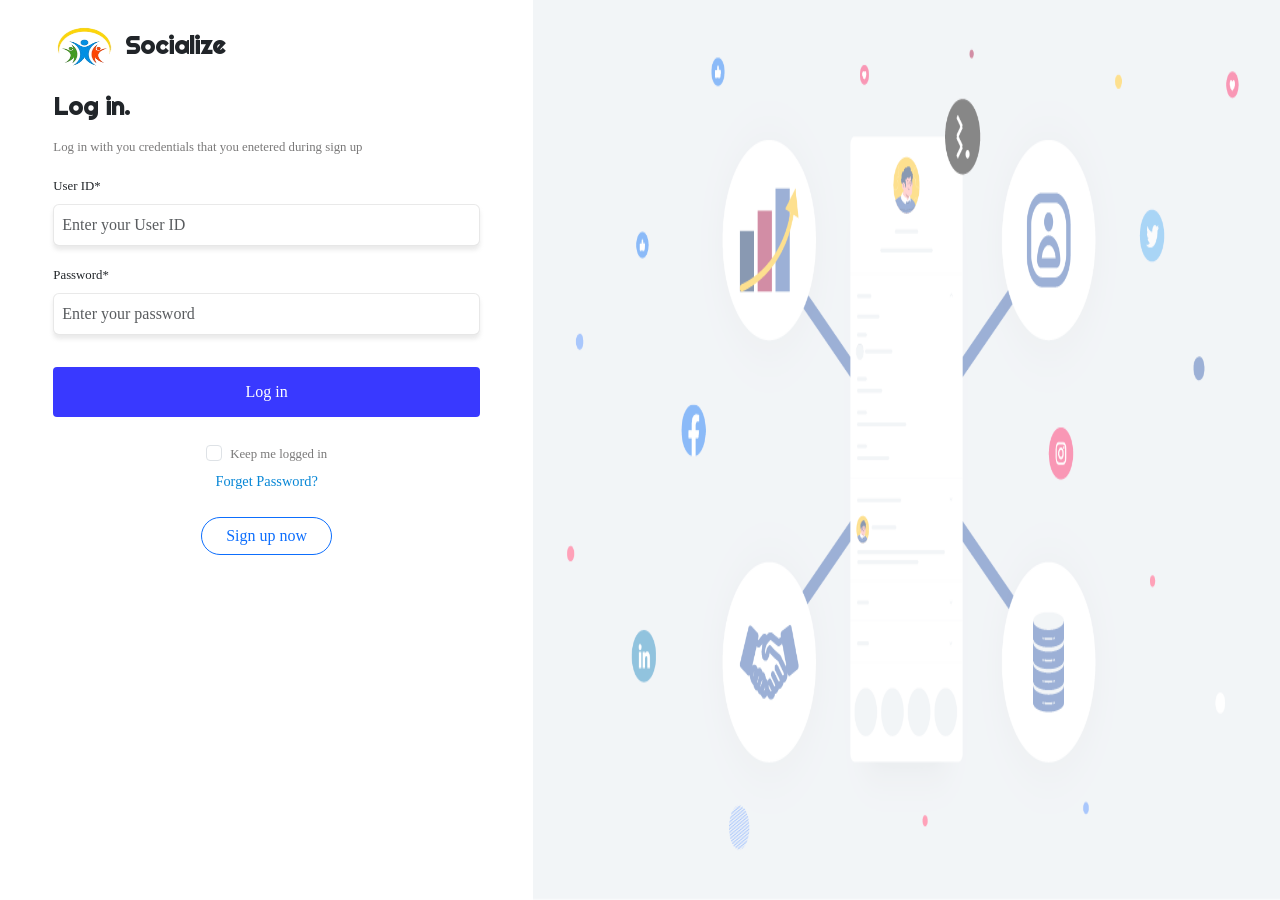
<file: index.html>
<!DOCTYPE html>
<html lang="en">
  <head>
    <meta charset="UTF-8" />
    <meta http-equiv="X-UA-Compatible" content="IE=edge" />
    <meta name="viewport" content="width=device-width, initial-scale=1.0" />
    <link
      href="https://fonts.googleapis.com/css?family=Righteous"
      rel="stylesheet"
    />
    <link
      href="https://cdn.jsdelivr.net/npm/bootstrap@5.2.2/dist/css/bootstrap.min.css"
      rel="stylesheet"
      integrity="sha384-Zenh87qX5JnK2Jl0vWa8Ck2rdkQ2Bzep5IDxbcnCeuOxjzrPF/et3URy9Bv1WTRi"
      crossorigin="anonymous"
    />
    <script
      src="https://cdn.jsdelivr.net/npm/bootstrap@5.2.2/dist/js/bootstrap.bundle.min.js"
      integrity="sha384-OERcA2EqjJCMA+/3y+gxIOqMEjwtxJY7qPCqsdltbNJuaOe923+mo//f6V8Qbsw3"
      crossorigin="anonymous"
    ></script>
    <link
      rel="stylesheet"
      href="./assets/stylesheets/login&Signup_stylesheet.css"
    />
    <title>Socialize</title>
  </head>
  <body class="login-page">
    <div class="row gx-0 d-flex justify-content-between">
      <div class="col-md-5 pt-4">
        <div class="data-block">
          <div class="d-flex mb-2">
            <img
              src="./assets/images/logo.png"
              class="logo-img"
              alt="Logo Images"
            />
            <h3 class="pt-2 logo-heading ms-2">Socialize</h3>
          </div>
          <div class="extra-p">
            <h3 class="login-heading pt-3">Log in.</h3>
            <p class="lighter-text w-75 pt-2 login-text">
              Log in with you credentials that you enetered during sign up
            </p>
          </div>
          <div class="input-field mb-3 extra-p">
            <label for="email" class="mb-2">User ID*</label>
            <input
              type="text"
              class="form-control userId"
              name="email"
              placeholder="Enter your User ID"
            />
          </div>
          <div class="input-field mb-2 extra-p">
            <label for="password" class="mb-2">Password*</label> <br />
            <input
              type="password"
              class="form-control"
              name="password"
              id="password"
              placeholder="Enter your password"
            />
          </div>
          <a href="./assets/html_files/dashBoard.html"
            ><button class="btn login-btn rounded-1 w-100 mt-4 extra-p">
              Log in
            </button></a
          >

          <div class="d-flex flex-column align-items-center mt-4 mb-2 extra-p">
            <div class="form-check">
              <input
                class="form-check-input"
                type="checkbox"
                value=""
                id="flexCheckDefault"
              />
              <label
                class="form-check-label lighter-text"
                for="flexCheckDefault"
              >
                Keep me logged in
              </label>
            </div>
            <a href="#" class="forget-text mt-1" style="font-size: 0.9rem"
              >Forget Password?</a
            >
          </div>
          <div class="d-flex justify-content-center mt-4">
            <a href="assets/script_files/signUp.js"
              ><button
                type="button"
                class="px-4 btn btn-outline-primary rounded-pill"
              >
                Sign up now
              </button></a
            >
          </div>
        </div>
      </div>
      <div class="col-md-7 px-0 img-block">
        <img
          src="./assets/images/login-page-image.png"
          class="image-fluid side-cover-img"
          alt="login page side image"
        />
      </div>
    </div>
    <script type="module" src="assets/script_files/login.js"></script>
  </body>
</html>
</file>
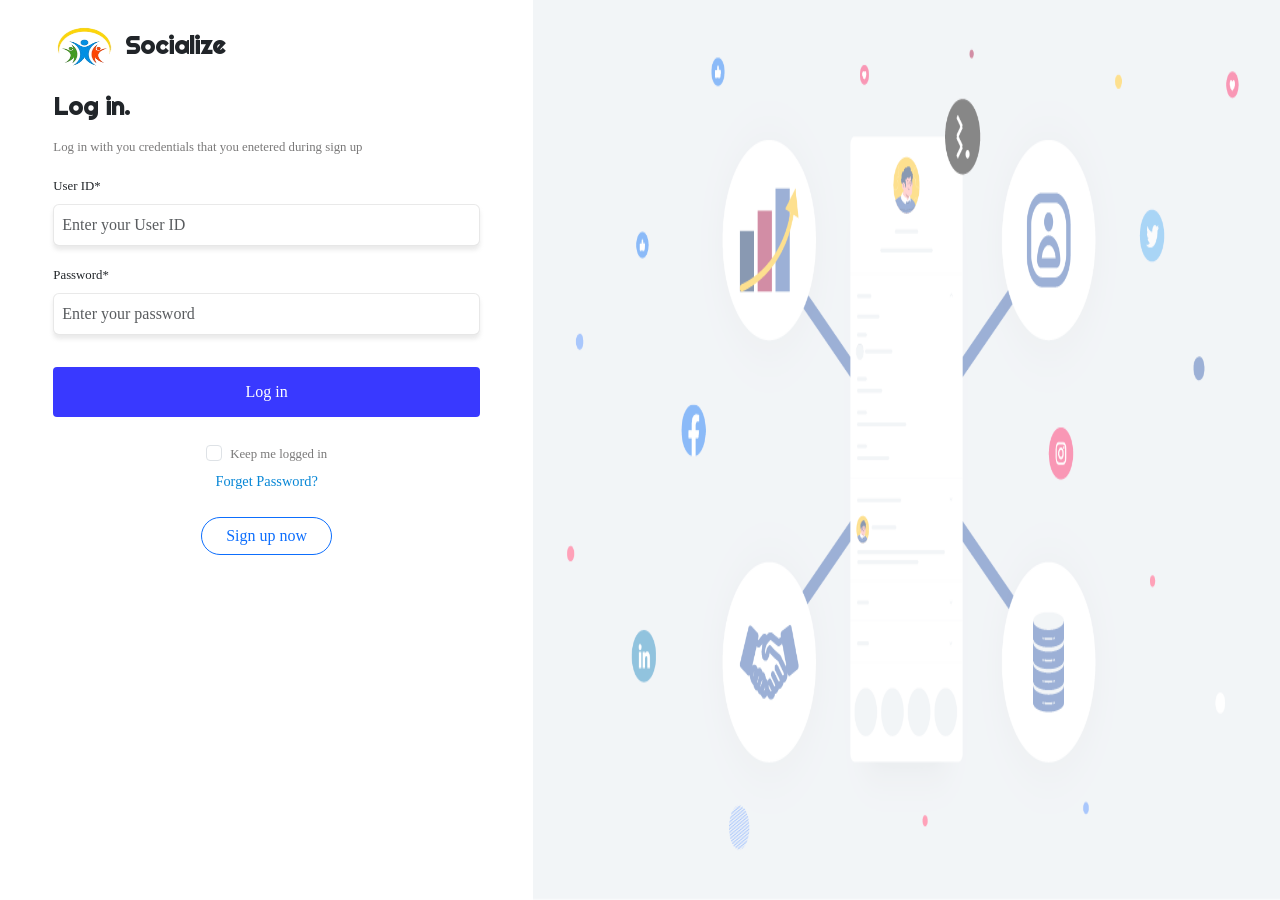
<file: assets/html_files/dashBoard.html>
<!DOCTYPE html>
<html lang="en">
  <head>
    <meta charset="UTF-8" />
    <meta http-equiv="X-UA-Compatible" content="IE=edge" />
    <meta name="viewport" content="width=device-width, initial-scale=1.0" />
    <link
      rel="stylesheet"
      href="https://cdnjs.cloudflare.com/ajax/libs/font-awesome/6.2.1/css/all.min.css"
      integrity="sha512-MV7K8+y+gLIBoVD59lQIYicR65iaqukzvf/nwasF0nqhPay5w/9lJmVM2hMDcnK1OnMGCdVK+iQrJ7lzPJQd1w=="
      crossorigin="anonymous"
      referrerpolicy="no-referrer"
    />
    <link
      href="https://cdn.jsdelivr.net/npm/bootstrap@5.2.2/dist/css/bootstrap.min.css"
      rel="stylesheet"
      integrity="sha384-Zenh87qX5JnK2Jl0vWa8Ck2rdkQ2Bzep5IDxbcnCeuOxjzrPF/et3URy9Bv1WTRi"
      crossorigin="anonymous"
    />
    <script
      src="https://cdn.jsdelivr.net/npm/bootstrap@5.2.2/dist/js/bootstrap.bundle.min.js"
      integrity="sha384-OERcA2EqjJCMA+/3y+gxIOqMEjwtxJY7qPCqsdltbNJuaOe923+mo//f6V8Qbsw3"
      crossorigin="anonymous"
    ></script>
    <link rel="stylesheet" href="../stylesheets/login&Signup_stylesheet.css" />
    <link rel="stylesheet" href="../stylesheets/dashBoardStylesheet.css" />
    <title>Socialize</title>
  </head>
  <body>
    <script>
      if(sessionStorage.getItem('currentUser')==null){
        window.location.replace('../../index.html')
      }
    </script>
    <div
      class="d-flex justify-content-between pt-2 px-4  header"
      style="color: #fcfcfc"
    >
      <div class="d-flex mb-2">
        <img src="../images/logo.png" class="logo-img" alt="Logo Images" />
        <h3 class="pt-1 logo-heading ms-2">Socialize</h3>
      </div>
      <div class="d-flex header-right">
        <div class="search-box me-3 mb-2">
          <input class="search ms-2 pt-1" type="text" placeholder="Search" />
          <button class="search-button px-2 pt-1">
            <i class="fa-solid fa-magnifying-glass search-icon"></i>
          </button>
        </div>
        <button class="btn create-btn py-0 me-3 mb-2">
          <i class="fa-solid fa-plus"></i> Create Post
        </button>
        <div class="btn-group">
        <button class="btn p-0 dropdown-toggle dropdown-toggle-split" data-bs-toggle="dropdown" aria-expanded="false"">
          <img
            src="../images/userPic.jpg"
            class="user-img-bar"
            alt="not found"
          />
        </button>
        <ul class="dropdown-menu">
          <li onclick="handleUpdate()"><a class="dropdown-item" href="profileEdit.html">Update Profile</a></li>
          <li onclick="handleDelete(event)"><a class="dropdown-item" >Delete Account</a></li>
          <li onclick="handleLogout(event)"><a class="dropdown-item">Logout</a></li>
        </ul>
      </div>
    </div>
      </div>
    </div>
    <div class="row justify-content-evenly main-container m-0 pt-3 pb-5">
      <!-- col 1 -->
      <div class="col-md-3 scroll my-3">
        <div class="dp-box d-flex  m-auto">
          <img src="../images/userPic.jpg" class="dp fluid-img mt-4 ms-2" alt="dp" />
          <div class="ms-2 p-2 ">
          <h3 class="mt-3 mb-0 subheading userName"></h3>
          <p class="bio">
            Social Influcer, youtuber, Social Activist
          </p>
        </div>
        </div>

        <div class="dp-box py-4 mt-3 m-auto">
          <h3 class=" mb-3 subheading text-center">Suggestions</h3>
          <div class="d-flex flex-wrap justify-content-center" id="tags">
            
              <!-- html for tag will be fetched using JS  -->
            
          </div>
        </div>
        <div class="mt-3 dp-box px-0 mb-3">
          <ul class="chat_sidebar ps-0 ">
            <li class="chats">
              <div class="d-flex p-2">
                <i class="fa-solid fa-house sidebar-icon ps-4 pe-2 pt-2"></i>
                <p class="align-middle friend-name  mb-0">Home</p>
              </div>
            </li>
            <li class="chats">
              <div class="d-flex  p-2">
                <i class="fa-solid fa-people-group sidebar-icon ms-4 me-2 pt-2"></i>
                <p class="align-middle friend-name  mb-0">Groups</p>
              </div>
            </li>
            <li class="chats">
              <div class="d-flex  p-2">
                <i class="fa-solid fa-image sidebar-icon ms-4 me-2 pt-2"></i>
                <p class="align-middle friend-name  mb-0">Photos</p>
              </div>
            </li>
            <li class="chats">
              <div class="d-flex  p-2">
                <i class="fa-regular fa-calendar-days sidebar-icon ms-4 me-2 pt-2"></i>
                <p class="align-middle friend-name  mb-0">News Feed</p>
              </div>
            </li>
            <li class="chats">
              <div class="d-flex  p-2">
                <i class="fa-solid fa-user sidebar-icon ms-4 me-2 pt-2"></i>
                <p class="align-middle friend-name  mb-0">Profile</p>
              </div>
            </li>
            <li class="chats">
              <div class="d-flex  p-2">
                <i class="fa-solid fa-gear sidebar-icon ms-4 me-2 pt-2"></i>
                <p class="align-middle friend-name  mb-0">Settings</p>
              </div>
            </li>
          </ul>
        </div>
      </div>
      <!-- col 2 -->
      <div class="col-md-5 pb-0 my-3 second-column" onscroll="addMorePost(event)">
        <div class="chat-area" >
          <div class="post-container" >
            <!-- html for Post will be fetched using JS  -->
          </div>
        </div>
      </div>

      <!-- col-3  -->

      <div class="col-md-3 my-3 scroll">
        <div class="last-column">
          <div class="me-2">
        <div class="dp-box px-3 mb-2 pb-3">
        <div class="d-flex ">
          <img src="../images/5.jpg" class="img-icon fluid-img mt-4" alt="not found" />
          <p class="lighter-text mt-4 ms-2">
           <b>Emma Watson</b> wants to connect with you
          </p>
        </div>
        <div class="d-flex justify-content-between px-2 friend-request"> 
          <button class="btn btn-primary px-4 mb-2">Accept</button>
          <button class="btn btn-light px-4 mb-2">Decline</button>
        </div>
      </div>
      <div class="dp-box px-3 mb-3 pb-3">
        <div class="d-flex ">
          <img src="../images/6.jpg" class="img-icon fluid-img mt-4" alt="not found" />
          <p class="lighter-text mt-4 ms-2">
           <b>Selena Gomez</b> wants to connect with you
          </p>
        </div>
        <div class="d-flex justify-content-between px-2 friend-request"> 
          <button class="btn btn-primary px-4 mb-2">Accept</button>
          <button class="btn btn-light px-4 mb-2">Decline</button>
        </div>
      </div>
    </div>
    <div>
        <h3 class="friend-list-heading p-2  mb-0">Friend List</h3>

        <ul class="chat_sidebar friends ps-0">
          <!-- html for friend list will be fetched using JS  -->
        </ul>
      </div>
      </div>
      </div>
    </div>

    <script type="module" src="../script_files/dashBoard.js"></script>
    <script type="module" src="../script_files/accountOperations.js"></script>
  </body>
</html>
</file>
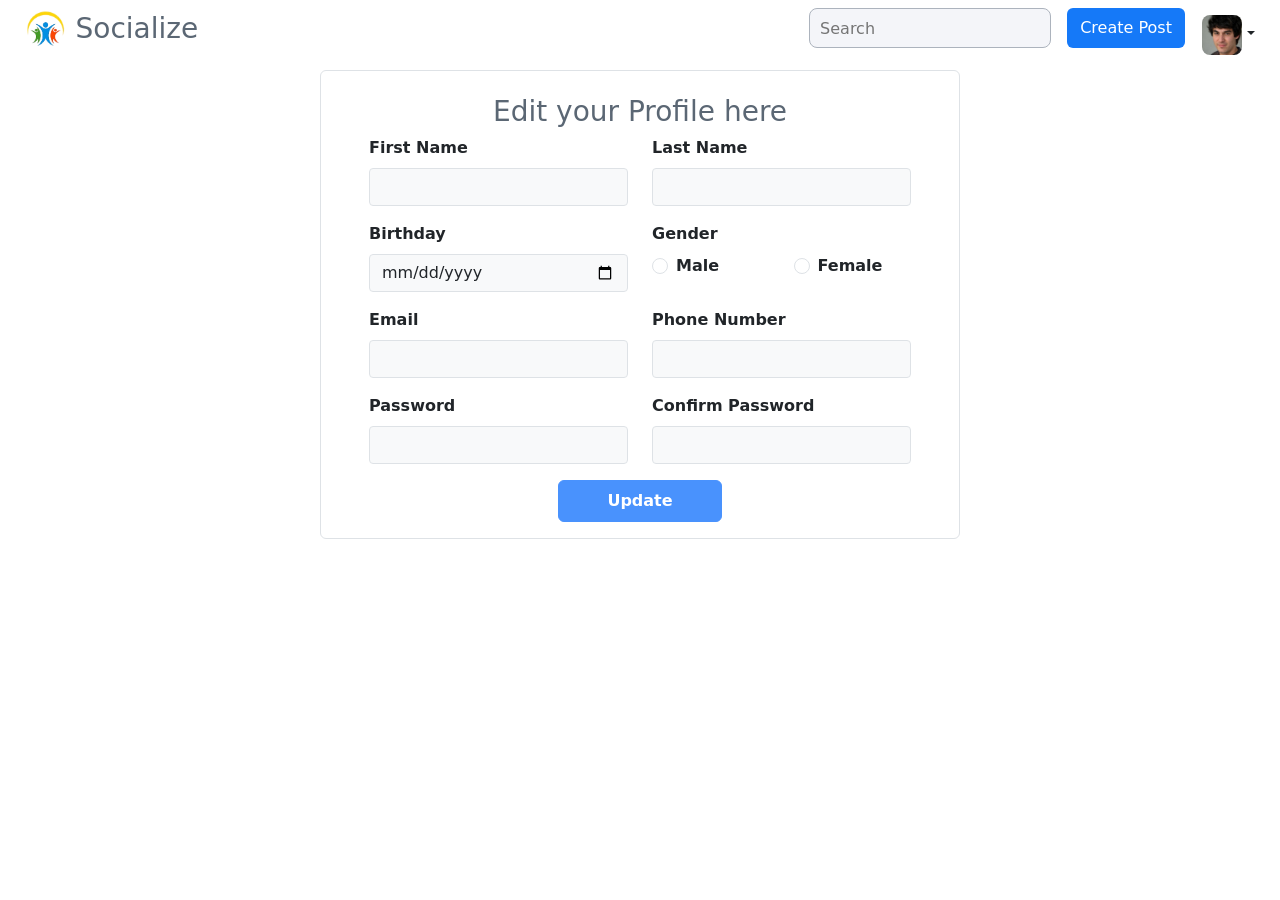
<file: assets/html_files/profileEdit.html>
<!DOCTYPE html>

<html>
  <head>
    <title class="responsive-font-example">Socialize</title>
    <meta name="viewport" content="width=device-width, initial-scale=1" />
    <link
      href="https://cdn.jsdelivr.net/npm/bootstrap@5.2.2/dist/css/bootstrap.min.css"
      rel="stylesheet"
      integrity="sha384-Zenh87qX5JnK2Jl0vWa8Ck2rdkQ2Bzep5IDxbcnCeuOxjzrPF/et3URy9Bv1WTRi"
      crossorigin="anonymous"
    />
    <script
      src="https://cdn.jsdelivr.net/npm/bootstrap@5.2.2/dist/js/bootstrap.bundle.min.js"
      integrity="sha384-OERcA2EqjJCMA+/3y+gxIOqMEjwtxJY7qPCqsdltbNJuaOe923+mo//f6V8Qbsw3"
      crossorigin="anonymous"
    ></script>
    <link rel="stylesheet" href="../stylesheets/dashBoardStylesheet.css">
  </head>

  <body style="overflow: auto; height: auto">
    <div
      class="d-flex justify-content-between pt-2 px-4  header"
      style="color: #fcfcfc"
    >
      <div class="d-flex mb-2">
        <img src="../images/logo.png" class="logo-img" alt="Logo Images" />
        <h3 class="pt-1 logo-heading ms-2">Socialize</h3>
      </div>
      <div class="d-flex header-right">
        <div class="search-box me-3 mb-2">
          <input class="search ms-2 pt-1" type="text" placeholder="Search" />
          <button class="search-button px-2 pt-1">
            <i class="fa-solid fa-magnifying-glass search-icon"></i>
          </button>
        </div>
        <button class="btn create-btn py-0 me-3 mb-2">
          <i class="fa-solid fa-plus"></i> Create Post
        </button>
        <div class="btn-group">
        <button class="btn p-0 dropdown-toggle dropdown-toggle-split" data-bs-toggle="dropdown" aria-expanded="false"">
          <img
            src="../images/userPic.jpg"
            class="user-img-bar"
            alt="not found"
          />
        </button>
        <ul class="dropdown-menu">
          <li onclick="handleUpdate()"><a class="dropdown-item" href="profileEdit.html">Update Profile</a></li>
          <li onclick="handleDelete(event)"><a class="dropdown-item" >Delete Account</a></li>
          <li onclick="handleLogout(event)"><a class="dropdown-item">Logout</a></li>
        </ul>
      </div>
    </div>
      </div>
    </div>
    <div class="w-50 my-2 m-auto bg-white rounded py-3 px-5 mt-2 border border-radius-2">
      <form action="#" name="editForm">
        <div >
          <h1 class="mt-2 mb-2 text-center fs-3 logo-heading">Edit your Profile here</h1>
        </div>
        <div class="row mt-1">
          <div class="col-md">
            <label for="what" class="form-label fw-semibold ">First Name</label>
            <input type="text" class="form-control bg-light rounded-1" name="fname" id="first Name" required/>
          </div>
          <div class="col">
            <label for="what" class="form-label fw-semibold ">Last Name</label>
            <input type="text" class="form-control bg-light rounded-1" name="lname" id="Last Name" required/>
          </div>
        </div>

        <div class="row mt-3">
          <div class="col-md">
            <label for="what" class="form-label fw-semibold " >Birthday</label>
            <input type="date" class="form-control bg-light rounded-1" name="birthday" id="Birthday" required/>
          </div>
          <div class="col-md">
            <label for="what" class="form-label fw-semibold ">Gender</label>
            <div class="row">
              <div class="col-md">
                <div class="form-check">
                  <input
                    class="form-check-input"
                    type="radio"
                    name="male"
                    id="exampleRadios1"
                    value="male"
                    
                  />
                  <label class="form-check-label fw-semibold " for="exampleRadios1">
                    Male
                  </label>
                </div>
              </div>
              <div class="col">
                <div class="form-check">
                  <input
                    class="form-check-input"
                    type="radio"
                    name="female"
                    id="exampleRadios1"
                    
                  />
                  <label class="form-check-label fw-semibold " for="exampleRadios1">
                    Female
                  </label>
                </div>
              </div>
            </div>
          </div>
        </div>

        <div class="row mt-3">
          <div class="col-md">
            <label for="what" class="form-label fw-semibold ">Email</label>
            <input type="text" class="form-control bg-light rounded-1" name="email" id="Email" required/>
          </div>
          <div class="col">
            <label for="what" class="form-label fw-semibold ">Phone Number</label>
            <input type="text" class="form-control bg-light rounded-1" name="contact" id="Phone" pattern="/[0-9]{11}/" required/>
          </div>
        </div>

        <div class="row mt-3">
          <div class="col-md">
            <label for="what" class="form-label fw-semibold ">Password</label>
            <input type="password"  class="form-control bg-light rounded-1" name="password" id="Email" required/>
          </div>
          <div class="col">
            <label for="what" class="form-label fw-semibold ">Confirm Password</label>
            <input type="password" class="form-control bg-light rounded-1" name="confirmPassword" id="Phone" required/>
          </div>
        </div>
        <div class="row  mt-3">
          <div class="col d-flex flex-column align-items-center">
            <button type="button" id="editBtn"  class="btn btn-primary py-2 px-5 fw-semibold opacity-75" type="submit">Update</button>
          </div>
        </div>
      </form>
    </div>

    <script type="module" src="../script_files/editProfile.js"></script>
    <script type="module" src="../script_files/accountOperations.js"></script>
  </body>
</html>
</file>
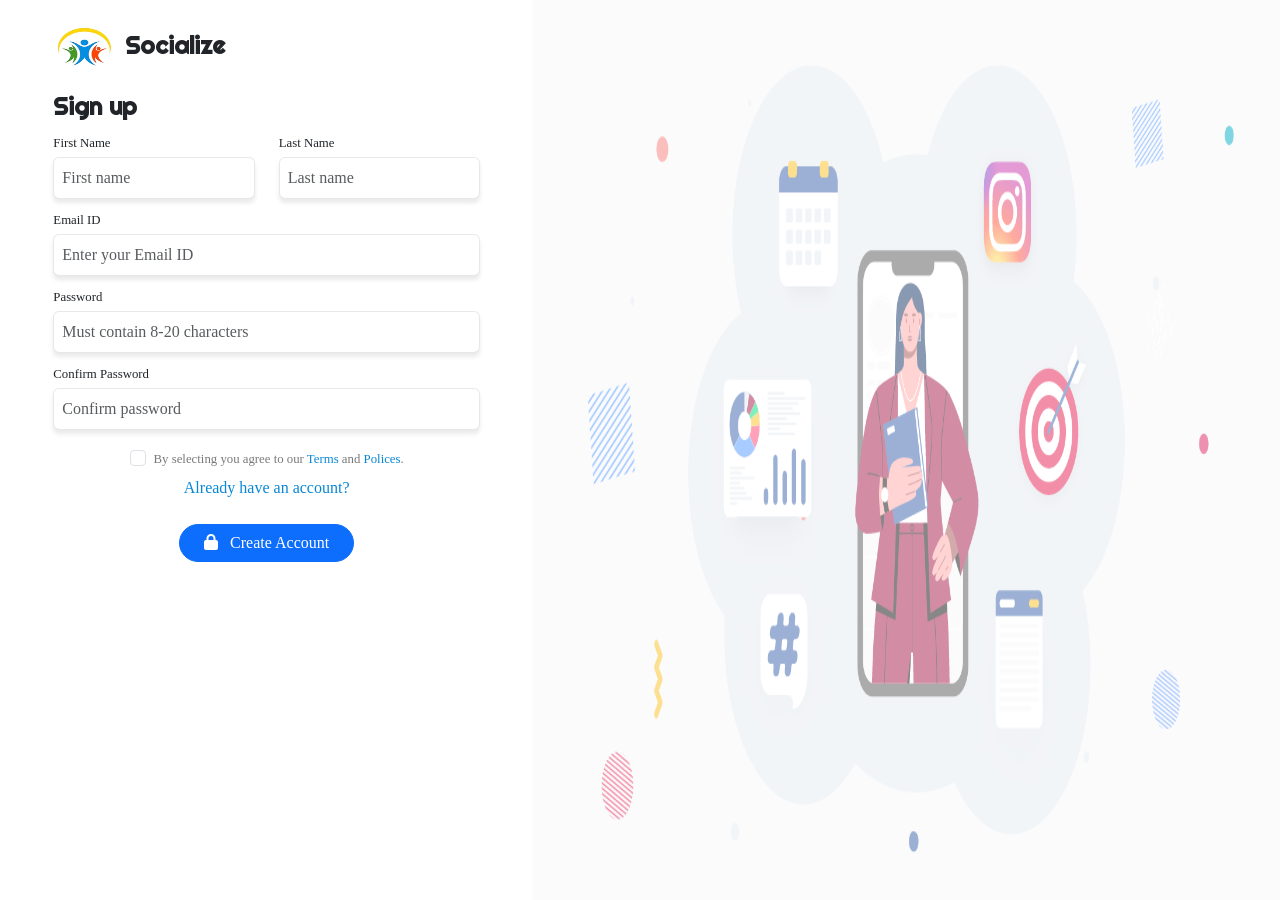
<file: assets/html_files/signup.html>
<!DOCTYPE html>
<html lang="en">
  <head>
    <meta charset="UTF-8" />
    <meta http-equiv="X-UA-Compatible" content="IE=edge" />
    <meta name="viewport" content="width=device-width, initial-scale=1.0" />
    <link
      href="https://fonts.googleapis.com/css?family=Righteous"
      rel="stylesheet"
    />
    <link
      rel="stylesheet"
      href="https://cdnjs.cloudflare.com/ajax/libs/font-awesome/6.2.1/css/all.min.css"
      integrity="sha512-MV7K8+y+gLIBoVD59lQIYicR65iaqukzvf/nwasF0nqhPay5w/9lJmVM2hMDcnK1OnMGCdVK+iQrJ7lzPJQd1w=="
      crossorigin="anonymous"
      referrerpolicy="no-referrer"
    />
    <link
      href="https://cdn.jsdelivr.net/npm/bootstrap@5.2.2/dist/css/bootstrap.min.css"
      rel="stylesheet"
      integrity="sha384-Zenh87qX5JnK2Jl0vWa8Ck2rdkQ2Bzep5IDxbcnCeuOxjzrPF/et3URy9Bv1WTRi"
      crossorigin="anonymous"
    />
    <script
      src="https://cdn.jsdelivr.net/npm/bootstrap@5.2.2/dist/js/bootstrap.bundle.min.js"
      integrity="sha384-OERcA2EqjJCMA+/3y+gxIOqMEjwtxJY7qPCqsdltbNJuaOe923+mo//f6V8Qbsw3"
      crossorigin="anonymous"
    ></script>
    <link rel="stylesheet" href="../stylesheets/login&Signup_stylesheet.css" />
    <title>Socialize</title>
  </head>
  <body class="signup-page">
    <div class="row gx-0 d-flex justify-content-between">
      <div class="col-md-5 pt-4">
        <div class="data-block">
          <div class="d-flex">
            <img src="../images/logo.png" class="logo-img" alt="Logo Images" />
            <h3 class="pt-2 logo-heading ms-2">Socialize</h3>
          </div>
          <div class="extra-p">
            <h3 class="login-heading pt-4">Sign up</h3>
          </div>
          <form name="signupForm" autocomplete="off">
            <div class="row">
              <div class="col-md input-field mb-2 extra-p">
                <label for="fname" class="mb-1">First Name</label>
                <input
                  type="text"
                  class="form-control"
                  id="fname"
                  placeholder="First name"
                  aria-label="First name"
                />
              </div>
              <div class="col-md input-field mb-2 extra-p">
                <label for="lname" class="mb-1">Last Name</label>
                <input
                  type="text"
                  class="form-control"
                  id="lname"
                  placeholder="Last name"
                  aria-label="Last name"
                />
              </div>
            </div>
            <div class="input-field mb-2 extra-p">
              <label for="email" class="mb-1">Email ID</label>
              <input
                type="email"
                class="form-control"
                id="email"
                placeholder="Enter your Email ID"
              />
            </div>
            <div class="input-field mb-2 extra-p">
              <label for="password" class="mb-1">Password</label> <br />
              <input
                type="password"
                class="form-control"
                id="password"
                placeholder="Must contain 8-20 characters"
              />
            </div>
            <div class="input-field mb-2 extra-p">
              <label for="password" class="mb-1">Confirm Password</label> <br />
              <input
                type="password"
                class="form-control"
                id="confirmPassword"
                placeholder="Confirm password"
              />
            </div>
            <div
              class="d-flex flex-column align-items-center mt-3 mb-1 extra-p"
            >
              <div class="form-check">
                <input
                  class="form-check-input"
                  id="agreedCheckbox"
                  type="checkbox"
                  value="false"
                />
                <label
                  class="form-check-label lighter-text"
                  for="flexCheckDefault"
                >
                  By selecting you agree to our
                  <a class="forget-text">Terms</a> and
                  <a class="forget-text">Polices</a>.
                </label>
              </div>
            </div>
            <a href="../../index.html" class="forget-text">
              <p class="text-center">Already have an account?</p></a
            >
            <div class="d-flex justify-content-center mt-2">
              <a href="../../index.html"
                ><button
                  id="createAccountBtn"
                  type="button"
                  class="px-4 mt-2 btn btn-primary rounded-pill"
                >
                  <i class="fa-solid fa-lock pe-2"></i> Create Account
                </button></a
              >
            </div>
          </form>
        </div>
      </div>
      <div class="col-md-7 px-0 img-block">
        <img
          src="../images/sign-up-image.png"
          class="image-fluid side-cover-img"
          alt="signup page side image"
        />
      </div>
    </div>
    <script type="module" src="../script_files/signUp.js"></script>
  </body>
</html>
</file>
<file: assets/stylesheets/login&Signup_stylesheet.css>
* {
  padding: 0;
  margin: 0;
  box-sizing: border-box;
}
body {
  font-family: "Segoe UI", "Helvetica Neue";
  width: 100vw;
  height: 100vh;
}

/* css for signup and login page  */
.data-block {
  width: 80%;
  margin: auto;
}
.logo-img {
  width: 4rem;
  height: 2.75rem;
}
.logo-heading,
.login-heading {
  font-family: "Righteous";
  font-weight: 900;
  font-size: 1.5rem;
}
.forget-text {
  color: rgb(8, 135, 214);
  text-decoration: none;
}
.lighter-text {
  font-size: 0.8rem;
  color: rgb(122, 121, 121);
}
.input-field label,
.label-heading {
  font-size: 0.8rem;
  font-weight: 500;
}
.input-field input {
  width: 100%;
  padding: 0.5rem;
  border: 1px solid #e7e7e7e3;
  box-shadow: 0 4px 4px #e7e7e7e3;
}
.input-field input:focus {
  outline: none;
}
.login-btn {
  background-color: rgba(0, 0, 255, 0.776);
  color: white;
  font-size: 1rem;
  padding: 0.75rem;
}
.login-btn:hover {
  background-color: rgb(41, 41, 181);
  color: white;
}
.side-cover-img {
  width: 100%;
  height: 100vh;
  opacity: 50%;
}
.error-text {
  color: red;
}
.login-page, .signup-page {
  height: calc(100vh );
  overflow-y: scroll;
}

/* Hide scrollbar for Chrome, Safari and Opera */
.login-page::-webkit-scrollbar, .signup-page::-webkit-scrollbar {
  display: none;
}

/* Hide scrollbar for IE, Edge and Firefox */
.login-page, .signup-page {
  -ms-overflow-style: none; /* IE and Edge */
  scrollbar-width: none; /* Firefox */
}
@media screen and (max-width: 768px) {
  .img-block {
    display: none;
  }
  .extra-p {
    padding-top: 0.75rem;
  }
  .login-page {
    background-image: url("../images/lighter-login-img.png");
    background-size: cover;
  }
  .signup-page {
    background-image: url("../images/lighter-signup-img.png");
    background-size: cover;
  }
}
</file>
<file: assets/stylesheets/dashBoardStylesheet.css>
* {
  padding: 0;
  margin: 0;
  box-sizing: border-box;
}
body {
  height: 100vh;
  overflow: hidden;
}
.main-container {
  background-color: #f9fafc;
}
.logo-heading {
  color: #5b6774;
}
.logo-img {
  height: 2.5rem;
}
.header {
  position: static;
  top: 0;
  left: 0;
}
.tags > a {
  text-decoration: none;
  color: white;
  font-weight: 400;
}
.tags {
  background-color: #9698a6;
  border: 1px solid black;
  padding: 0.1rem 0.3rem;
  border-radius: 0.3rem;
  color: white;
}
.tags:hover {
  background-color: #7c7d84;
}
.post {
  border-radius: 1rem;
  background-color: #ffffff;
}
.post-img {
  width: 100%;
  border-radius: 0.5rem;
  height: 15rem;
}
.dp {
  width: 3.5rem;
  height: 3.5rem;

  border-radius: 1rem;
}
.dp-box {
  background-color: #ffffff;
  border-radius: 0.35rem;
  padding: 0.3rem;
}
.subheading {
  font-size: 1.2rem;
}
.tags-heading {
  font-size: 1rem;
}
.dp-box > p {
  font-size: 0.8rem;
  color: #4a5f73;
}
.chat-heading {
  font-size: 0.85rem;
}

.sidebar-icon {
  font-size: 1.2rem;
}
.chats {
  list-style-type: none;
  margin-top: 0.5rem;
}
.friend-name {
  font-weight: 500;
  font-size: 1rem;
  color: #6f6f6f;
}
.chats:hover {
  background-color: #f2f6fc;
  border-radius: 0.5rem;
  color: #18233b;
}
.chats:hover .friend-name {
  color: #18233b;
}
.post-description {
  text-transform: capitalize;
  font-weight: 500;
}

.likeBtn,
.commentBtn,
.shareBtn {
  color: blue;
  font-size: 1.25rem;
}
.editComment{
  width: 75%;
  border-radius: 0.3rem;
  -webkit-user-modify: read-write;
    -moz-user-modify: read-write;
}
.editComment:focus{
outline: none;
}

.new-comment-box {
  background-color: #1fbd9d;
  border-radius: 0.5rem 0.5rem 0.3rem 0.3rem;
  padding: 0.75rem;
}
.new-comment:focus {
  outline: none;
}
.new-comment {
  width: 95%;
}
.comment-data {
  width: 85%;
}
.hidden {
  display: none;
}

.img-icon {
  width: 2.5rem;
  height: 2.5rem;
  border-radius: 0.5rem;
}
.friend-list-heading {
  font-weight: 500;
  font-size: 1.25rem;
  color: white;
  background-color: #9698a6;
  border-radius: 0.5rem 0.5rem 0 0;
}
.friends {
  border-left: 1px solid #9698a6;
  border-right: 1px solid #9698a6;
  border-bottom: 1px solid #9698a6;
}
.user-img-bar {
  width: 2.5rem;
  height: 2.5rem;
  border-radius: 0.5rem;
}
.userName {
  text-transform: capitalize;
  font-size: 1.25rem;
}
.post-setting-icon {
  border: 1px solid gainsboro;
  border-radius: 0.3rem;
  height: 1.65rem;
}
.post-setting-icon > i {
  color: #9698a6;
}

.search-box {
  border: 1px solid #acb3bd;
  background-color: rgba(244, 245, 249, 255);
  border-radius: 0.5rem;
  padding: 2px;
  height: 2.5rem;
}
.search {
  border: 0;
  margin: 2px;
  color: #acb3bd;
  background-color: rgba(244, 245, 249, 255);
}
.search:focus {
  outline: none;
}
.search-button {
  background-color: rgba(244, 245, 249, 255);
  border: 0;
  cursor: pointer;
  margin-right: 5px;
  color: #acb3bd;
}
.create-btn {
  background-color: #1579f8;
  color: #ffffff;
  font-weight: 500;
  height: 2.5rem;
}
.create-btn:hover {
  background-color: #1553a4;
}
.bio {
  font-weight: 500;
  font-size: 0.8rem;
  color: #a3a3a4;
}
.scroll, .second-column {
  height: calc(100vh - 6rem);
  overflow-y: scroll;
}

/* Hide scrollbar for Chrome, Safari and Opera */
.scroll::-webkit-scrollbar,
body::-webkit-scrollbar {
  display: none;
}



/* Hide scrollbar for IE, Edge and Firefox */
.scroll,
body {
  -ms-overflow-style: none; /* IE and Edge */
  scrollbar-width: none; /* Firefox */
}

@media screen and (max-width: 420px) {
  .header {
    flex-direction: column;
    align-items: center;
  }
}

@media screen and (max-width: 1010px) {
  .friend-request {
    flex-direction: column;
    align-items: center;
  }
}
@media screen and (max-width: 768px) {
  body {
    height: auto;
    overflow: auto;
  }
  .scroll {
    height: auto;
    overflow: auto;
  }
  .last-column {
    display: flex;
    justify-content: space-evenly;
  }
}
@media screen and (max-width: 520px) {
  .last-column {
    flex-direction: column;
    align-items: center;
  }
}
@media screen and (max-width: 680px) {
  .search-box {
    display: none;
  }
}
</file>
